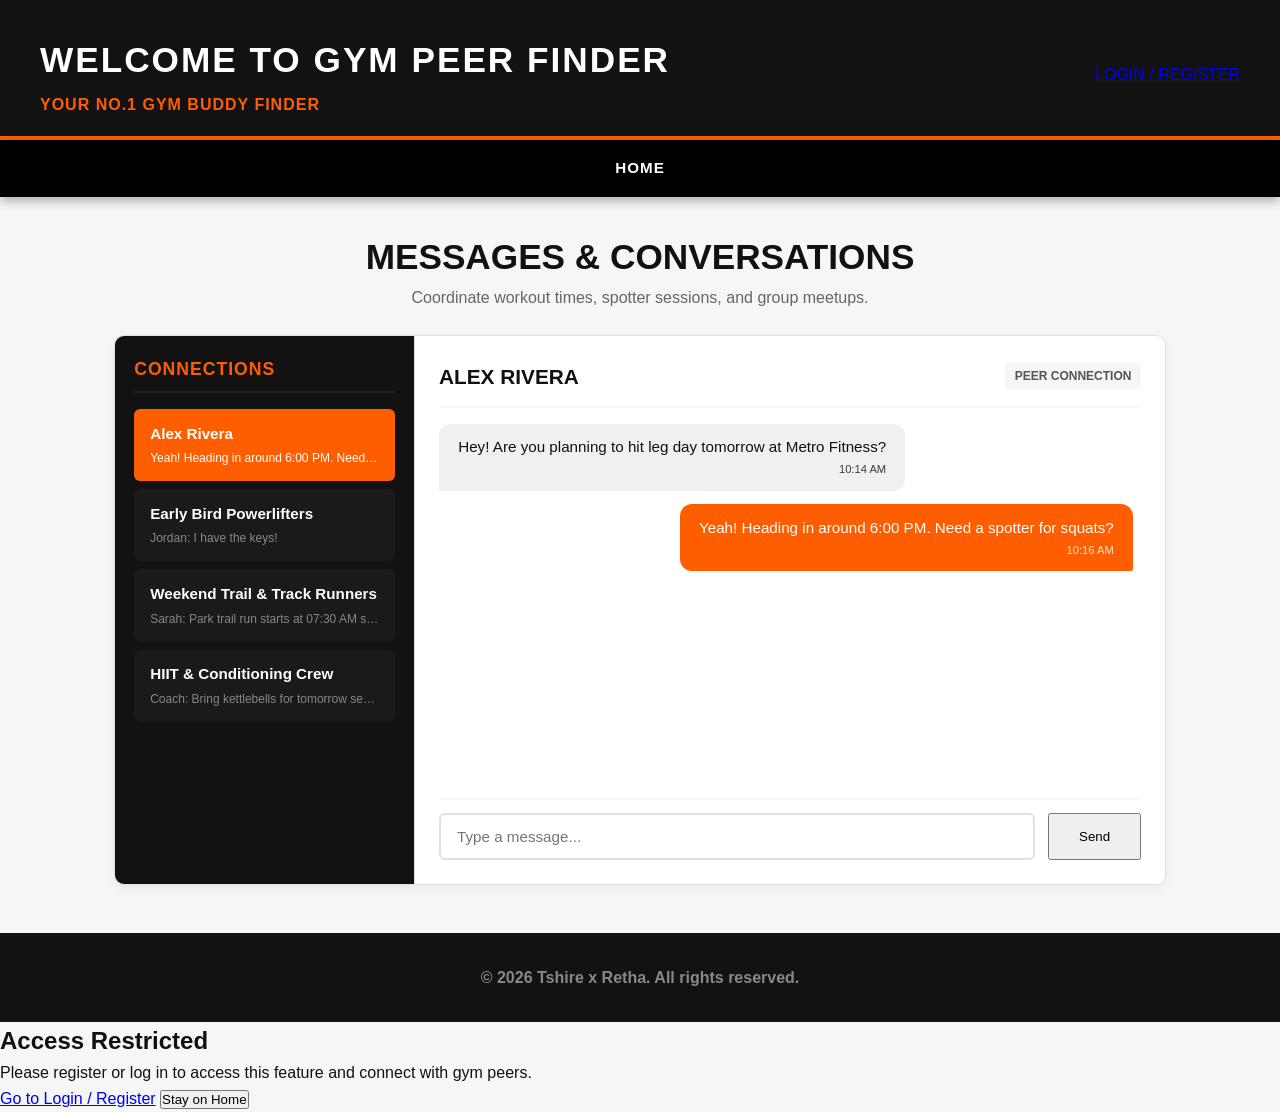
<file: connect.html>
<!DOCTYPE html>
<html lang="en">
<head>
    <meta charset="UTF-8">
    <meta name="viewport" content="width=device-width, initial-scale=1.0">
    <link rel="stylesheet" href="styles/connect_styles.css">
    <title>Connect & Messages | Gym Peer Finder</title>
</head>
<body>
    <header>
        <div class="header-content">
            <div class="branding">
                <h1>WELCOME TO GYM PEER FINDER</h1>
                <h4>YOUR NO.1 GYM BUDDY FINDER</h4>
            </div>
            <div class="auth-buttons">
                <!-- Dynamically injected by auth.js -->
            </div>
        </div>
    </header>

    <nav>
        <ul>
            <li><a href="index.html">Home</a></li>
            <li><a href="gym-groups.html">Groups</a></li>
            <li><a href="peer-match.html">Peer Match</a></li>
            <li><a href="connect.html" class="active">Connect</a></li>
            <li><a href="profile.html">Profile</a></li>
        </ul>
    </nav>

    <main class="container">
        <section class="page-header">
            <h2>Messages & Conversations</h2>
            <p>Coordinate workout times, spotter sessions, and group meetups.</p>
        </section>

        <!-- Chat Dashboard Layout -->
        <div class="chat-layout card">
            <!-- Sidebar: Conversations List -->
            <aside class="chat-sidebar">
                <h3>Connections</h3>
                <ul class="user-list" id="conversationList">
                    <li class="chat-user-item active" data-id="1" data-name="Alex Rivera" data-type="Peer">
                        <div class="user-details">
                            <strong>Alex Rivera</strong>
                            <span class="preview-text">Hey! Are you hitting legs tomorrow?</span>
                        </div>
                    </li>
                    <li class="chat-user-item" data-id="2" data-name="Jordan Smith" data-type="Peer">
                        <div class="user-details">
                            <strong>Jordan Smith</strong>
                            <span class="preview-text">See you at the park track Saturday!</span>
                        </div>
                    </li>
                    <li class="chat-user-item" data-id="3" data-name="Early Bird Powerlifters" data-type="Group">
                        <div class="user-details">
                            <strong>Early Bird Powerlifters</strong>
                            <span class="preview-text">Group: Squad bench PR day Friday!</span>
                        </div>
                    </li>
                </ul>
            </aside>

            <!-- Main Chat Area -->
            <section class="chat-area">
                <div class="chat-header">
                    <h3 id="activeChatTitle">Alex Rivera</h3>
                    <span class="chat-type-badge" id="activeChatType">Peer Connection</span>
                </div>

                <!-- Message Stream -->
                <div class="chat-history" id="chatHistory">
                    <!-- Dynamic messages render here -->
                </div>

                <!-- Input Form -->
                <form class="chat-input-form" id="chatForm">
                    <input type="text" id="chatInput" placeholder="Type a message..." required autocomplete="off">
                    <button type="submit" class="btn">Send</button>
                </form>
            </section>
        </div>
    </main>

    <footer>
        <p>&copy; 2026 Tshire x Retha. All rights reserved.</p>
    </footer>

    <!-- Scripts -->
    <script src="scripts/auth.js"></script>
    <script src="scripts/connect_script.js"></script>
</body>
</html>
</file>
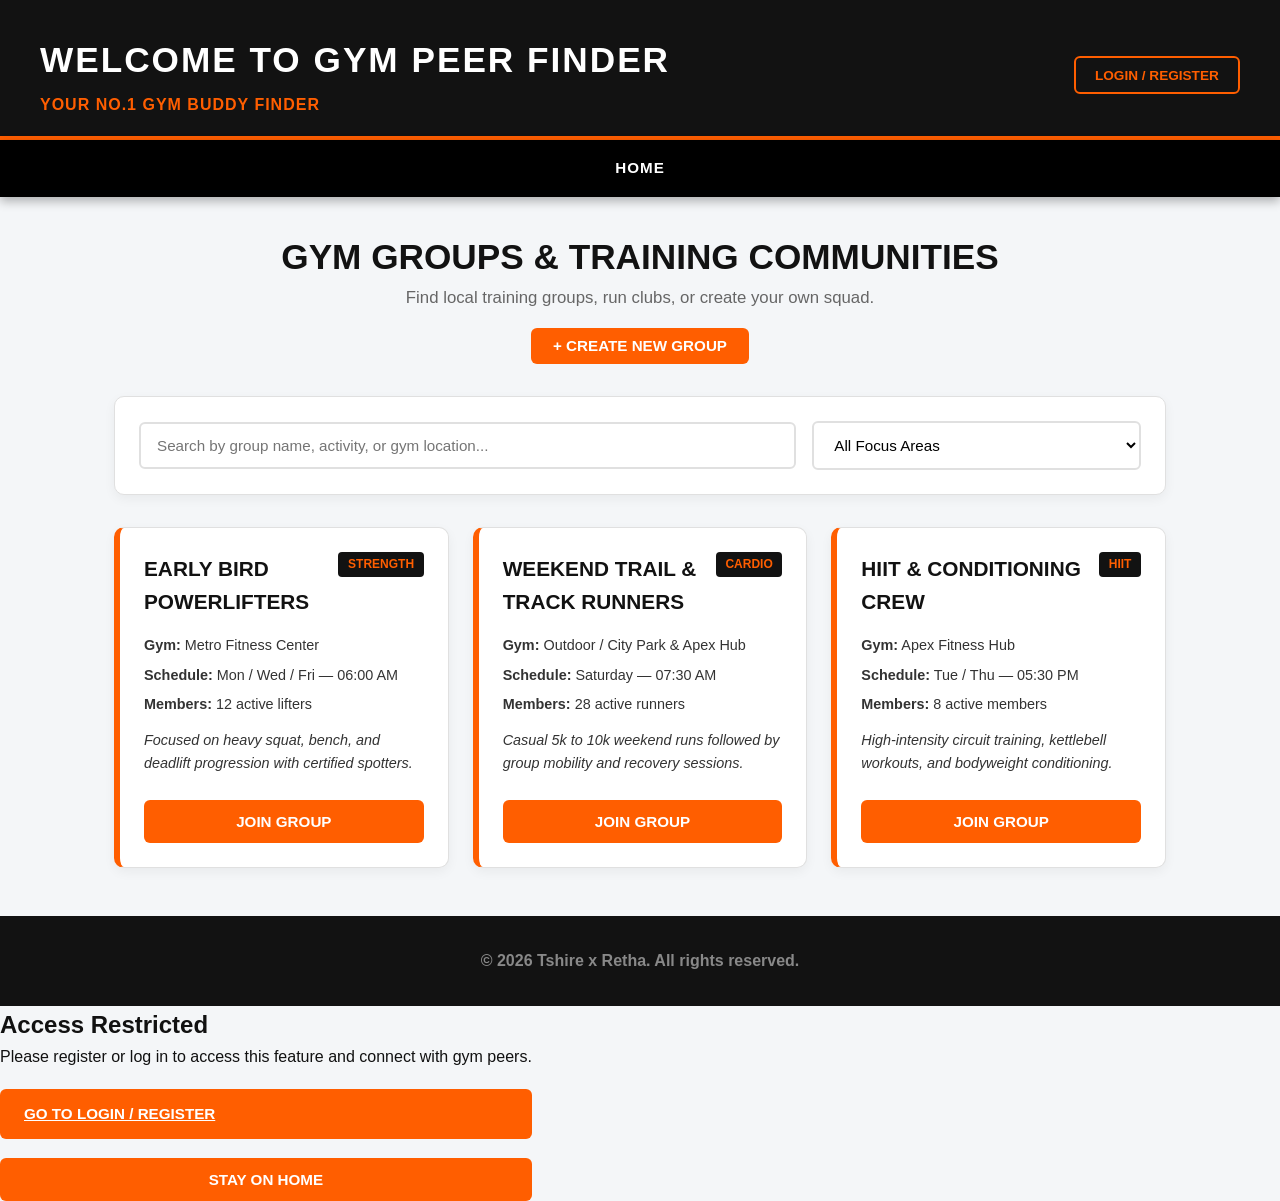
<file: gym-groups.html>
<!DOCTYPE html>
<html lang="en">
<head>
    <meta charset="UTF-8">
    <meta name="viewport" content="width=device-width, initial-scale=1.0">
    <link rel="stylesheet" href="styles/groups_styles.css">
    <title>Gym Groups | Gym Peer Finder</title>
</head>
<body>
    <header>
        <div class="header-content">
            <div class="branding">
                <h1>WELCOME TO GYM PEER FINDER</h1>
                <h4>YOUR NO.1 GYM BUDDY FINDER</h4>
            </div>
            <div class="auth-buttons">
                <!-- Dynamically injected by auth.js -->
            </div>
        </div>
    </header>

    <nav>
        <ul>
            <li><a href="index.html">Home</a></li>
            <li><a href="gym-groups.html" class="active">Groups</a></li>
            <li><a href="peer-match.html">Peer Match</a></li>
            <li><a href="connect.html">Connect</a></li>
            <li><a href="profile.html">Profile</a></li>
        </ul>
    </nav>

    <main class="container">
        <section class="page-header">
            <h2>Gym Groups & Training Communities</h2>
            <p>Find local training groups, run clubs, or create your own squad.</p>
            <button type="button" class="btn btn-create-trigger" id="openModalBtn">+ Create New Group</button>
        </section>

        <!-- Search & Filter Controls -->
        <section class="search-filter-section card">
            <div class="search-bar">
                <input type="text" id="groupSearchInput" placeholder="Search by group name, activity, or gym location...">
            </div>
            <div class="filter-dropdowns">
                <select id="categoryFilter">
                    <option value="all">All Focus Areas</option>
                    <option value="powerlifting">Powerlifting / Strength</option>
                    <option value="cardio">Cardio & Running</option>
                    <option value="hiit">HIIT & Cross-Training</option>
                    <option value="bodybuilding">Bodybuilding</option>
                </select>
            </div>
        </section>

        <!-- Groups Grid Container -->
        <section class="group-grid" id="groupGrid">
            <!-- Group Card 1 -->
            <article class="card group-card" data-id="101" data-name="Early Bird Powerlifters" data-category="powerlifting">
                <div class="group-header">
                    <h3>Early Bird Powerlifters</h3>
                    <span class="group-badge">Strength</span>
                </div>
                <div class="group-details">
                    <p><strong>Gym:</strong> Metro Fitness Center</p>
                    <p><strong>Schedule:</strong> Mon / Wed / Fri — 06:00 AM</p>
                    <p><strong>Members:</strong> <span class="member-count">12</span> active lifters</p>
                    <p class="group-desc">Focused on heavy squat, bench, and deadlift progression with certified spotters.</p>
                </div>
                <button type="button" class="btn join-btn">Join Group</button>
            </article>

            <!-- Group Card 2 -->
            <article class="card group-card" data-id="102" data-name="Weekend Trail & Track Runners" data-category="cardio">
                <div class="group-header">
                    <h3>Weekend Trail & Track Runners</h3>
                    <span class="group-badge">Cardio</span>
                </div>
                <div class="group-details">
                    <p><strong>Gym:</strong> Outdoor / City Park & Apex Hub</p>
                    <p><strong>Schedule:</strong> Saturday — 07:30 AM</p>
                    <p><strong>Members:</strong> <span class="member-count">28</span> active runners</p>
                    <p class="group-desc">Casual 5k to 10k weekend runs followed by group mobility and recovery sessions.</p>
                </div>
                <button type="button" class="btn join-btn">Join Group</button>
            </article>

            <!-- Group Card 3 -->
            <article class="card group-card" data-id="103" data-name="HIIT & Conditioning Crew" data-category="hiit">
                <div class="group-header">
                    <h3>HIIT & Conditioning Crew</h3>
                    <span class="group-badge">HIIT</span>
                </div>
                <div class="group-details">
                    <p><strong>Gym:</strong> Apex Fitness Hub</p>
                    <p><strong>Schedule:</strong> Tue / Thu — 05:30 PM</p>
                    <p><strong>Members:</strong> <span class="member-count">8</span> active members</p>
                    <p class="group-desc">High-intensity circuit training, kettlebell workouts, and bodyweight conditioning.</p>
                </div>
                <button type="button" class="btn join-btn">Join Group</button>
            </article>
        </section>
    </main>

    <!-- JOIN GROUP CONFIRMATION MODAL -->
    <div id="joinModal" class="modal-overlay" style="display: none;">
        <div class="modal-box card">
            <h2 id="joinModalTitle">Join Group</h2>
            <p>Select your chat history preference before entering the group conversation in Connect:</p>

            <form id="joinModalForm">
                <div class="chat-mode-options">
                    <label class="radio-option">
                        <input type="radio" name="chatMode" value="retrieve" checked>
                        <div>
                            <strong>Retrieve Past Group Messages</strong>
                            <span>Load previous conversation history to catch up on group notes.</span>
                        </div>
                    </label>

                    <label class="radio-option">
                        <input type="radio" name="chatMode" value="fresh">
                        <div>
                            <strong>Start Fresh</strong>
                            <span>Clear previous message history and start with a clean chat feed.</span>
                        </div>
                    </label>
                </div>

                <div class="modal-actions">
                    <button type="submit" class="btn">Confirm & Open Chat</button>
                    <button type="button" class="btn btn-secondary" id="closeJoinModalBtn">Cancel</button>
                </div>
            </form>
        </div>
    </div>

    <footer>
        <p>&copy; 2026 Tshire x Retha. All rights reserved.</p>
    </footer>

    <!-- Scripts -->
    <script src="scripts/auth.js"></script>
    <script src="scripts/groups_script.js"></script>
</body>
</html>
</file>
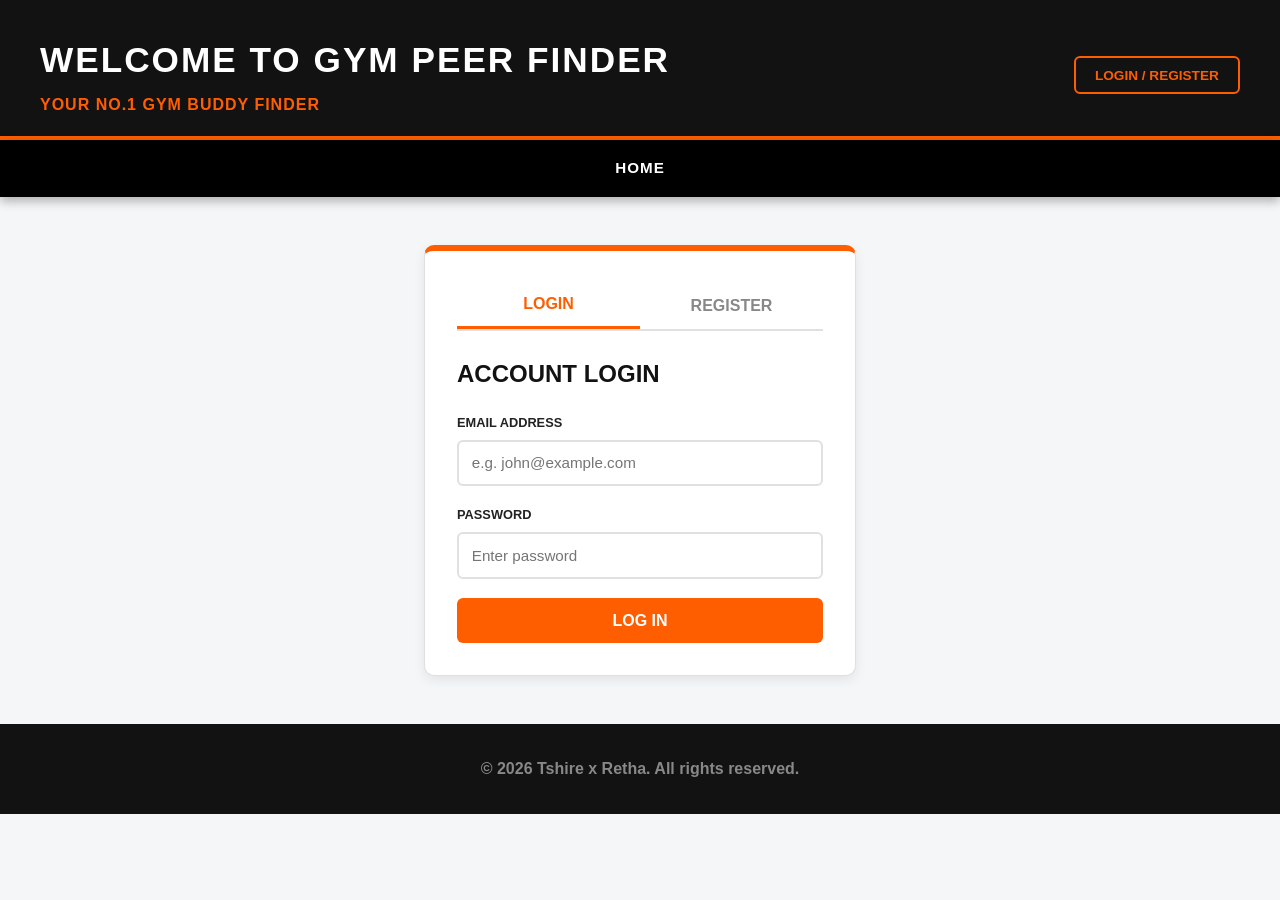
<file: login.html>
<!DOCTYPE html>
<html lang="en">
<head>
    <meta charset="UTF-8">
    <meta name="viewport" content="width=device-width, initial-scale=1.0">
    <link rel="stylesheet" href="styles/auth_styles.css">
    <title>Login / Register | Gym Peer Finder</title>
</head>
<body>
    <header>
        <div class="header-content">
            <div class="branding">
                <h1>Welcome to Gym Peer Finder</h1>
                <h4>Your No.1 Gym Buddy Finder</h4>
            </div>
            <div class="auth-buttons">
                <!-- Injected via auth.js -->
            </div>
        </div>
    </header>

    <nav>
        <ul>
            <li><a href="index.html">Home</a></li>
            <li><a href="gym-groups.html">Groups</a></li>
            <li><a href="peer-match.html">Peer Match</a></li>
            <li><a href="connect.html">Connect</a></li>
            <li><a href="profile.html">Profile</a></li>
        </ul>
    </nav>

    <main class="auth-container">
        <div class="auth-card">
            <!-- Main View Tabs -->
            <div class="tab-buttons">
                <button type="button" class="tab-btn active" id="tabLoginBtn">Login</button>
                <button type="button" class="tab-btn" id="tabRegisterBtn">Register</button>
            </div>

            <!-- LOGIN FORM -->
            <form id="loginForm" class="auth-form">
                <h2>Account Login</h2>
                <div class="form-group">
                    <label for="loginEmail">Email Address</label>
                    <input type="email" id="loginEmail" placeholder="e.g. john@example.com" required>
                </div>
                <div class="form-group">
                    <label for="loginPassword">Password</label>
                    <input type="password" id="loginPassword" placeholder="Enter password" required>
                </div>
                <button type="submit" class="btn btn-block">Log In</button>
            </form>

            <!-- MULTI-STEP REGISTER FORM -->
            <form id="registerForm" class="auth-form" style="display: none;">
                <!-- Step Progress Bar -->
                <div class="step-indicator">
                    <span class="step-dot active">1</span>
                    <span class="step-dot">2</span>
                    <span class="step-dot">3</span>
                </div>

                <!-- STEP 1: Account & Identity -->
                <div class="reg-step" id="step1">
                    <h2>Step 1: Account & Identity</h2>
                    <div class="form-group">
                        <label for="regFullName">Full Name & Surname *</label>
                        <input type="text" id="regFullName" maxlength="50" placeholder="e.g. Tshire Retha" required>
                    </div>
                    <div class="form-group">
                        <label for="regAge">Age *</label>
                        <input type="number" id="regAge" min="16" max="99" placeholder="e.g. 24" required>
                    </div>
                    <div class="form-group">
                        <label for="regEmail">Email Address *</label>
                        <input type="email" id="regEmail" placeholder="e.g. tshire@example.com" required>
                    </div>
                    <div class="form-group">
                        <label for="regPassword">Password *</label>
                        <input type="password" id="regPassword" minlength="6" placeholder="Create password" required>
                    </div>
                    <button type="button" class="btn btn-block" id="nextToStep2">Next: Logistics</button>
                </div>

                <!-- STEP 2: Logistics & Location -->
                <div class="reg-step" id="step2" style="display: none;">
                    <h2>Step 2: Logistics & Location</h2>
                    <div class="form-group">
                        <label for="regGym">Primary Home Gym *</label>
                        <input type="text" id="regGym" placeholder="e.g. Metro Fitness Center" required>
                    </div>
                    <div class="form-group">
                        <label for="regLocation">Location / Region *</label>
                        <input type="text" id="regLocation" placeholder="e.g. Gauteng, ZA" required>
                    </div>
                    <div class="form-group">
                        <label for="regTimeSlot">Availability Window *</label>
                        <select id="regTimeSlot" required>
                            <option value="">Select Training Window</option>
                            <option value="Mornings (05:00 - 09:00)">Mornings (05:00 - 09:00)</option>
                            <option value="Afternoons (12:00 - 15:00)">Afternoons (12:00 - 15:00)</option>
                            <option value="Evenings (17:00 - 20:00)">Evenings (17:00 - 20:00)</option>
                        </select>
                    </div>
                    <div class="form-group">
                        <label for="regDays">Workout Days (Optional)</label>
                        <input type="text" id="regDays" placeholder="e.g. Mon, Wed, Fri (Default: Flexible Days)">
                    </div>
                    <div class="step-buttons">
                        <button type="button" class="btn btn-secondary" id="backToStep1">Back</button>
                        <button type="button" class="btn" id="nextToStep3">Next: Style</button>
                    </div>
                </div>

                <!-- STEP 3: Fitness Style -->
                <div class="reg-step" id="step3" style="display: none;">
                    <h2>Step 3: Fitness Style</h2>
                    <div class="form-group">
                        <label for="regGoal">Core Fitness Goal *</label>
                        <select id="regGoal" required>
                            <option value="Hypertrophy / Bodybuilding">Hypertrophy / Bodybuilding</option>
                            <option value="Strength / Powerlifting">Strength / Powerlifting</option>
                            <option value="Endurance & Cardio">Endurance & Cardio</option>
                            <option value="Weight Loss">Weight Loss</option>
                        </select>
                    </div>
                    <div class="form-group">
                        <label for="regExperience">Skill Level *</label>
                        <select id="regExperience" required>
                            <option value="intermediate">Intermediate (1-3 yrs)</option>
                            <option value="beginner">Beginner (0-1 yrs)</option>
                            <option value="advanced">Advanced (3+ yrs)</option>
                        </select>
                    </div>
                    <div class="form-group">
                        <label for="regBio">Workout Vibe / Bio (Optional)</label>
                        <textarea id="regBio" rows="3" placeholder="Describe your workout vibe or what you look for in a partner..."></textarea>
                    </div>
                    <div class="step-buttons">
                        <button type="button" class="btn btn-secondary" id="backToStep2">Back</button>
                        <button type="submit" class="btn">Complete Registration</button>
                    </div>
                </div>
            </form>
        </div>
    </main>

    <footer>
        <p>&copy; 2026 Tshire x Retha. All rights reserved.</p>
    </footer>

    <script src="scripts/auth.js"></script>
    <script src="scripts/login_script.js"></script>
</body>
</html>
</file>
<file: styles/connect_styles.css>
/* ==========================================================================
   Gym Peer Finder - Connect & Messaging Page Stylesheet
   ========================================================================== */

:root {
    --primary-color: #FF5E00;       /* Electric Orange */
    --primary-hover: #E05200;
    --dark-bg: #121212;             /* Matte Black */
    --card-bg: #FFFFFF;
    --light-bg: #F4F6F8;
    --text-dark: #111111;
    --text-light: #FFFFFF;
    --text-muted: #888888;
    --border-color: #E0E0E0;
    --radius: 10px;
    --font-main: 'Segoe UI', Impact, -apple-system, BlinkMacSystemFont, Roboto, sans-serif;
}

* {
    box-sizing: border-box;
    margin: 0;
    padding: 0;
}

body {
    font-family: var(--font-main);
    background-color: var(--light-bg);
    color: var(--text-dark);
    line-height: 1.6;
}

/* Header & Navigation */
header {
    background-color: var(--dark-bg);
    color: var(--text-light);
    padding: 2rem 1.5rem 1.2rem;
    border-bottom: 4px solid var(--primary-color);
}

header .header-content {
    display: flex;
    justify-content: space-between;
    align-items: center;
    max-width: 1200px;
    margin: 0 auto;
}

.branding h1 {
    font-size: 2.2rem;
    text-transform: uppercase;
    letter-spacing: 2px;
    font-weight: 900;
}

.branding h4 {
    font-size: 1rem;
    color: var(--primary-color);
    text-transform: uppercase;
    letter-spacing: 1px;
    margin-top: 0.2rem;
    font-weight: 700;
}

nav {
    background-color: #000000;
    position: sticky;
    top: 0;
    z-index: 1000;
    box-shadow: 0 4px 10px rgba(0, 0, 0, 0.3);
}

nav ul {
    display: flex;
    justify-content: center;
    list-style: none;
}

nav li a {
    display: block;
    color: var(--text-light);
    text-decoration: none;
    padding: 1rem 1.5rem;
    font-weight: 800;
    text-transform: uppercase;
    font-size: 0.95rem;
    letter-spacing: 1px;
}

nav li a:hover,
nav li a.active {
    background-color: var(--primary-color);
    color: #FFFFFF;
}

/* Container & Header */
.container {
    max-width: 1100px;
    margin: 2rem auto;
    padding: 0 1.5rem;
}

.page-header {
    text-align: center;
    margin-bottom: 1.5rem;
}

.page-header h2 {
    font-size: 2.2rem;
    text-transform: uppercase;
    font-weight: 900;
}

.page-header p {
    color: #666;
    font-size: 1rem;
}

/* Chat Layout Dashboard */
.chat-layout {
    display: grid;
    grid-template-columns: 300px 1fr;
    background: #FFFFFF;
    border-radius: var(--radius);
    padding: 0;
    overflow: hidden;
    min-height: 550px;
    border: 1px solid var(--border-color);
    box-shadow: 0 4px 12px rgba(0, 0, 0, 0.05);
}

/* Sidebar Conversations */
.chat-sidebar {
    background: var(--dark-bg);
    color: var(--text-light);
    padding: 1.2rem;
    border-right: 1px solid var(--border-color);
}

.chat-sidebar h3 {
    font-size: 1.1rem;
    text-transform: uppercase;
    letter-spacing: 1px;
    margin-bottom: 1rem;
    color: var(--primary-color);
    border-bottom: 2px solid #222;
    padding-bottom: 0.5rem;
}

.user-list {
    list-style: none;
}

.chat-user-item {
    padding: 0.8rem 1rem;
    border-radius: 6px;
    cursor: pointer;
    margin-bottom: 0.5rem;
    background: #1A1A1A;
    transition: background 0.2s ease;
}

.chat-user-item strong {
    display: block;
    font-size: 0.95rem;
    color: #FFFFFF;
}

.chat-user-item .preview-text {
    display: block;
    font-size: 0.75rem;
    color: #888888;
    white-space: nowrap;
    overflow: hidden;
    text-overflow: ellipsis;
    margin-top: 0.2rem;
}

.chat-user-item:hover,
.chat-user-item.active {
    background: var(--primary-color);
}

.chat-user-item:hover strong,
.chat-user-item.active strong,
.chat-user-item:hover .preview-text,
.chat-user-item.active .preview-text {
    color: #FFFFFF;
}

/* Main Chat Section */
.chat-area {
    display: flex;
    flex-direction: column;
    justify-content: space-between;
    padding: 1.5rem;
    background: #FFFFFF;
}

.chat-header {
    display: flex;
    justify-content: space-between;
    align-items: center;
    padding-bottom: 0.8rem;
    border-bottom: 2px solid var(--light-bg);
    margin-bottom: 1rem;
}

.chat-header h3 {
    text-transform: uppercase;
    font-weight: 900;
    font-size: 1.3rem;
}

.chat-type-badge {
    background: var(--light-bg);
    color: #555;
    font-size: 0.75rem;
    font-weight: 800;
    text-transform: uppercase;
    padding: 0.2rem 0.6rem;
    border-radius: 4px;
}

/* Chat Stream */
.chat-history {
    flex: 1;
    display: flex;
    flex-direction: column;
    gap: 0.8rem;
    overflow-y: auto;
    max-height: 380px;
    padding-right: 0.5rem;
    margin-bottom: 1rem;
}

.message {
    max-width: 70%;
    padding: 0.8rem 1.2rem;
    border-radius: 12px;
    font-size: 0.95rem;
    line-height: 1.4;
}

.message.received {
    background: #F0F0F0;
    color: var(--text-dark);
    align-self: flex-start;
    border-bottom-left-radius: 2px;
}

.message.sent {
    background: var(--primary-color);
    color: #FFFFFF;
    align-self: flex-end;
    border-bottom-right-radius: 2px;
}

.message .time {
    display: block;
    font-size: 0.7rem;
    opacity: 0.8;
    margin-top: 0.3rem;
    text-align: right;
}

/* Input Form */
.chat-input-form {
    display: flex;
    gap: 0.8rem;
    padding-top: 0.8rem;
    border-top: 2px solid var(--light-bg);
}

.chat-input-form input {
    flex: 1;
    padding: 0.8rem 1rem;
    border: 2px solid var(--border-color);
    border-radius: 6px;
    font-size: 0.95rem;
    font-family: inherit;
}

.chat-input-form input:focus {
    outline: none;
    border-color: var(--primary-color);
}

.chat-input-form .btn {
    width: auto;
    padding: 0.8rem 1.8rem;
}

footer {
    background-color: var(--dark-bg);
    color: var(--text-muted);
    text-align: center;
    padding: 2rem 1rem;
    margin-top: 3rem;
    font-weight: 600;
}

@media (max-width: 768px) {
    .chat-layout {
        grid-template-columns: 1fr;
    }
}
</file>
<file: styles/groups_styles.css>
/* ==========================================================================
   Gym Peer Finder - Groups Page Stylesheet
   ========================================================================== */

:root {
    --primary-color: #FF5E00;       /* Electric Orange */
    --primary-hover: #E05200;
    --dark-bg: #121212;             /* Matte Black */
    --card-bg: #FFFFFF;
    --light-bg: #F4F6F8;
    --text-dark: #111111;
    --text-light: #FFFFFF;
    --text-muted: #888888;
    --border-color: #E0E0E0;
    --radius: 10px;
    --font-main: 'Segoe UI', Impact, -apple-system, BlinkMacSystemFont, Roboto, sans-serif;
}

* {
    box-sizing: border-box;
    margin: 0;
    padding: 0;
}

body {
    font-family: var(--font-main);
    background-color: var(--light-bg);
    color: var(--text-dark);
    line-height: 1.6;
}

/* Header & Branding */
header {
    background-color: var(--dark-bg);
    color: var(--text-light);
    padding: 2rem 1.5rem 1.2rem;
    border-bottom: 4px solid var(--primary-color);
}

header .header-content {
    display: flex;
    justify-content: space-between;
    align-items: center;
    max-width: 1200px;
    margin: 0 auto;
}

.branding h1 {
    font-size: 2.2rem;
    text-transform: uppercase;
    letter-spacing: 2px;
    font-weight: 900;
}

.branding h4 {
    font-size: 1rem;
    color: var(--primary-color);
    text-transform: uppercase;
    letter-spacing: 1px;
    margin-top: 0.2rem;
    font-weight: 700;
}

/* Header Buttons */
.btn-logout {
    background-color: var(--primary-color) !important;
    color: #FFFFFF !important;
    border: none !important;
    padding: 0.75rem 1.8rem !important;
    font-size: 0.95rem !important;
    font-weight: 900 !important;
    text-transform: uppercase !important;
    border-radius: 6px !important;
    cursor: pointer !important;
    letter-spacing: 1px !important;
}

.btn-auth-header {
    background-color: transparent !important;
    border: 2px solid var(--primary-color) !important;
    color: var(--primary-color) !important;
    padding: 0.6rem 1.2rem !important;
    font-weight: 800 !important;
    text-transform: uppercase !important;
    font-size: 0.85rem !important;
    border-radius: 6px !important;
    text-decoration: none !important;
}

/* Navigation */
nav {
    background-color: #000000;
    position: sticky;
    top: 0;
    z-index: 1000;
    box-shadow: 0 4px 10px rgba(0, 0, 0, 0.3);
}

nav ul {
    display: flex;
    justify-content: center;
    list-style: none;
}

nav li a {
    display: block;
    color: var(--text-light);
    text-decoration: none;
    padding: 1rem 1.5rem;
    font-weight: 800;
    text-transform: uppercase;
    font-size: 0.95rem;
    letter-spacing: 1px;
}

nav li a:hover,
nav li a.active {
    background-color: var(--primary-color);
    color: #FFFFFF;
}

/* Page Layout */
.container {
    max-width: 1100px;
    margin: 2rem auto;
    padding: 0 1.5rem;
}

.page-header {
    text-align: center;
    margin-bottom: 2rem;
}

.page-header h2 {
    font-size: 2.2rem;
    text-transform: uppercase;
    font-weight: 900;
    color: var(--dark-bg);
}

.page-header p {
    color: #666;
    font-size: 1.05rem;
}

/* Search & Filter Controls */
.search-filter-section {
    display: flex;
    gap: 1rem;
    flex-wrap: wrap;
    align-items: center;
    margin-bottom: 2rem;
}

.search-bar {
    flex: 2;
    min-width: 260px;
}

.search-bar input {
    width: 100%;
    padding: 0.8rem 1rem;
    border: 2px solid var(--border-color);
    border-radius: 6px;
    font-size: 0.95rem;
    font-family: inherit;
}

.search-bar input:focus {
    outline: none;
    border-color: var(--primary-color);
}

.filter-dropdowns {
    flex: 1;
    min-width: 200px;
}

.filter-dropdowns select {
    width: 100%;
    padding: 0.8rem 1rem;
    border: 2px solid var(--border-color);
    border-radius: 6px;
    font-size: 0.95rem;
    font-family: inherit;
    background: #FFFFFF;
}

/* Card Styling */
.card {
    background: #FFFFFF;
    border-radius: var(--radius);
    padding: 1.5rem;
    border: 1px solid var(--border-color);
    box-shadow: 0 4px 12px rgba(0, 0, 0, 0.05);
}

.group-grid {
    display: grid;
    grid-template-columns: repeat(auto-fit, minmax(320px, 1fr));
    gap: 1.5rem;
}

.group-card {
    border-left: 6px solid var(--primary-color);
    display: flex;
    flex-direction: column;
    justify-content: space-between;
}

.group-header {
    display: flex;
    justify-content: space-between;
    align-items: flex-start;
    margin-bottom: 1rem;
}

.group-header h3 {
    font-size: 1.3rem;
    text-transform: uppercase;
    font-weight: 900;
    color: var(--dark-bg);
}

.group-badge {
    background: var(--dark-bg);
    color: var(--primary-color);
    font-size: 0.75rem;
    font-weight: 800;
    text-transform: uppercase;
    padding: 0.2rem 0.6rem;
    border-radius: 4px;
}

.group-details p {
    font-size: 0.9rem;
    margin-bottom: 0.4rem;
    color: #333;
}

.group-desc {
    margin-top: 0.8rem;
    color: #666;
    font-style: italic;
}

/* Buttons */
.btn {
    display: inline-block;
    background-color: var(--primary-color);
    color: #FFFFFF;
    padding: 0.8rem 1.5rem;
    font-size: 0.95rem;
    font-weight: 800;
    text-transform: uppercase;
    border: none;
    border-radius: 6px;
    cursor: pointer;
    transition: background 0.2s ease;
    margin-top: 1.2rem;
    width: 100%;
}

.btn:hover {
    background-color: var(--primary-hover);
}

.btn.joined {
    background-color: #444444;
}

footer {
    background-color: var(--dark-bg);
    color: var(--text-muted);
    text-align: center;
    padding: 2rem 1rem;
    margin-top: 3rem;
    font-weight: 600;
}

/* Create Group Button in Page Header */
.btn-create-trigger {
    width: auto;
    display: inline-block;
    margin-top: 1rem;
    padding: 0.6rem 1.4rem;
}

/* Modal Overlay & Box */
.modal-overlay {
    position: fixed;
    top: 0;
    left: 0;
    width: 100vw;
    height: 100vh;
    background: rgba(0, 0, 0, 0.85);
    z-index: 9999;
    display: flex;
    align-items: center;
    justify-content: center;
    padding: 1rem;
}

.modal-box {
    width: 100%;
    max-width: 500px;
    border-top: 6px solid var(--primary-color);
}

.modal-box h2 {
    font-size: 1.5rem;
    text-transform: uppercase;
    font-weight: 900;
    margin-bottom: 1rem;
    color: var(--dark-bg);
}

.modal-actions {
    display: flex;
    gap: 0.8rem;
    margin-top: 1.2rem;
}

.modal-actions .btn {
    margin-top: 0;
}

/* Radio Mode Options for Joining Group */
.chat-mode-options {
    display: flex;
    flex-direction: column;
    gap: 1rem;
    margin: 1.2rem 0;
}

.radio-option {
    display: flex;
    align-items: flex-start;
    gap: 0.8rem;
    background: #F9F9F9;
    padding: 1rem;
    border: 2px solid var(--border-color);
    border-radius: 8px;
    cursor: pointer;
}

.radio-option input[type="radio"] {
    accent-color: var(--primary-color);
    margin-top: 0.2rem;
}

.radio-option strong {
    display: block;
    color: var(--dark-bg);
    font-size: 0.95rem;
}

.radio-option span {
    display: block;
    color: #666;
    font-size: 0.8rem;
    margin-top: 0.2rem;
}
</file>
<file: styles/auth_styles.css>
/* ==========================================================================
   Gym Peer Finder - Authentication Page Stylesheet
   ========================================================================== */

:root {
    --primary-color: #FF5E00;       /* Electric orange */
    --primary-hover: #E05200;
    --dark-bg: #121212;             /* Deep matte black */
    --card-bg: #FFFFFF;
    --light-bg: #F4F6F8;
    --text-dark: #111111;
    --text-light: #FFFFFF;
    --text-muted: #888888;
    --border-color: #E0E0E0;
    --radius: 10px;
    --font-main: 'Segoe UI', Impact, -apple-system, BlinkMacSystemFont, Roboto, sans-serif;
}

* {
    box-sizing: border-box;
    margin: 0;
    padding: 0;
}

body {
    font-family: var(--font-main);
    background-color: var(--light-bg);
    color: var(--text-dark);
    line-height: 1.6;
}

/* Header & Nav */
header {
    background-color: var(--dark-bg);
    color: var(--text-light);
    padding: 2rem 1.5rem 1.2rem;
    border-bottom: 4px solid var(--primary-color);
}

.header-content {
    max-width: 1200px;
    margin: 0 auto;
    display: flex;
    justify-content: space-between;
    align-items: center;
    flex-wrap: wrap;
    gap: 1rem;
}

.branding h1 {
    font-size: 2.2rem;
    text-transform: uppercase;
    letter-spacing: 2px;
    font-weight: 900;
}

.branding h4 {
    font-size: 1rem;
    color: var(--primary-color);
    text-transform: uppercase;
    letter-spacing: 1px;
    margin-top: 0.2rem;
    font-weight: 700;
}

nav {
    background-color: #000000;
    position: sticky;
    top: 0;
    z-index: 1000;
    box-shadow: 0 4px 10px rgba(0, 0, 0, 0.3);
}

nav ul {
    display: flex;
    justify-content: center;
    list-style: none;
    flex-wrap: wrap;
}

nav li a {
    display: block;
    color: var(--text-light);
    text-decoration: none;
    padding: 1rem 1.5rem;
    font-weight: 800;
    text-transform: uppercase;
    font-size: 0.95rem;
    letter-spacing: 1px;
    transition: all 0.2s ease-in-out;
}

nav li a:hover,
nav li a.active {
    background-color: var(--primary-color);
    color: #FFFFFF;
}

/* Main Container & Auth Card */
.auth-container {
    max-width: 480px;
    margin: 3rem auto;
    padding: 0 1.5rem;
}

.auth-card {
    background: var(--card-bg);
    border-radius: var(--radius);
    padding: 2rem;
    border: 1px solid var(--border-color);
    box-shadow: 0 4px 12px rgba(0, 0, 0, 0.08);
    border-top: 6px solid var(--primary-color);
}

/* Tab Toggle Buttons */
.tab-buttons {
    display: flex;
    margin-bottom: 1.5rem;
    border-bottom: 2px solid var(--border-color);
}

.tab-btn {
    flex: 1;
    background: none;
    border: none;
    padding: 0.8rem;
    font-size: 1rem;
    font-weight: 800;
    text-transform: uppercase;
    color: var(--text-muted);
    cursor: pointer;
    transition: all 0.2s ease;
}

.tab-btn.active {
    color: var(--primary-color);
    border-bottom: 3px solid var(--primary-color);
}

/* Forms */
.auth-form h2 {
    font-size: 1.5rem;
    text-transform: uppercase;
    font-weight: 900;
    margin-bottom: 1.2rem;
    color: var(--dark-bg);
}

.form-group {
    display: flex;
    flex-direction: column;
    margin-bottom: 1.2rem;
}

.form-group label {
    font-weight: 800;
    text-transform: uppercase;
    font-size: 0.8rem;
    margin-bottom: 0.4rem;
    color: #222;
}

.form-group input {
    padding: 0.8rem;
    border: 2px solid #E0E0E0;
    border-radius: 6px;
    font-size: 0.95rem;
    font-family: inherit;
}

.form-group input:focus {
    outline: none;
    border-color: var(--primary-color);
}

.btn {
    display: inline-block;
    background-color: var(--primary-color);
    color: #FFFFFF;
    padding: 0.85rem 1.5rem;
    font-size: 1rem;
    font-weight: 800;
    text-transform: uppercase;
    border: none;
    border-radius: 6px;
    cursor: pointer;
    transition: background 0.2s ease;
}

.btn-block {
    width: 100%;
}

.btn:hover {
    background-color: var(--primary-hover);
}

footer {
    background-color: var(--dark-bg);
    color: var(--text-muted);
    text-align: center;
    padding: 2rem 1rem;
    margin-top: 3rem;
    font-weight: 600;
}

/* Multi-Step Indicators & Navigation */
.step-indicator {
    display: flex;
    justify-content: center;
    gap: 1rem;
    margin-bottom: 1.5rem;
}

.step-dot {
    width: 32px;
    height: 32px;
    border-radius: 50%;
    background: #E0E0E0;
    color: #555;
    display: flex;
    align-items: center;
    justify-content: center;
    font-weight: 800;
    font-size: 0.9rem;
}

.step-dot.active {
    background: var(--primary-color);
    color: #FFFFFF;
}

.step-buttons {
    display: flex;
    gap: 1rem;
    margin-top: 1rem;
}

.step-buttons .btn {
    flex: 1;
}

.btn-secondary {
    background-color: #444444;
    color: #FFFFFF;
}

.btn-secondary:hover {
    background-color: #222222;
}

/* --- Header Logout & Auth Buttons --- */
.header-content {
    display: flex;
    justify-content: space-between;
    align-items: center;
    max-width: 1200px;
    margin: 0 auto;
}

/* Orange Block LOGOUT Button (Matches image) */
.btn-logout {
    background-color: #FF5E00;
    color: #FFFFFF;
    border: none;
    padding: 0.75rem 1.8rem;
    font-size: 0.95rem;
    font-weight: 900;
    text-transform: uppercase;
    border-radius: 6px;
    cursor: pointer;
    letter-spacing: 1px;
    transition: background-color 0.2s ease;
}

.btn-logout:hover {
    background-color: #E05200;
}

.btn-auth-header {
    background-color: transparent;
    border: 2px solid #FF5E00;
    color: #FF5E00;
    padding: 0.6rem 1.2rem;
    font-weight: 800;
    text-transform: uppercase;
    font-size: 0.85rem;
    border-radius: 6px;
    text-decoration: none;
}

.btn-auth-header:hover {
    background-color: #FF5E00;
    color: #FFFFFF;
}

/* --- Access Control Modal Prompt --- */
.auth-modal-overlay {
    position: fixed;
    top: 0;
    left: 0;
    width: 100vw;
    height: 100vh;
    background: rgba(0, 0, 0, 0.85);
    z-index: 9999;
    display: flex;
    align-items: center;
    justify-content: center;
    padding: 1rem;
}

.auth-modal-box {
    background: #FFFFFF;
    border-top: 6px solid #FF5E00;
    border-radius: 10px;
    padding: 2rem;
    max-width: 420px;
    width: 100%;
    text-align: center;
    box-shadow: 0 8px 24px rgba(0, 0, 0, 0.4);
}

.auth-modal-box h2 {
    font-size: 1.6rem;
    text-transform: uppercase;
    font-weight: 900;
    color: #121212;
    margin-bottom: 0.8rem;
}

.auth-modal-box p {
    color: #555555;
    font-size: 0.95rem;
    margin-bottom: 1.5rem;
    line-height: 1.5;
}

.auth-modal-actions {
    display: flex;
    flex-direction: column;
    gap: 0.8rem;
}

.auth-modal-actions .btn {
    width: 100%;
    text-align: center;
    text-decoration: none;
}
</file>
